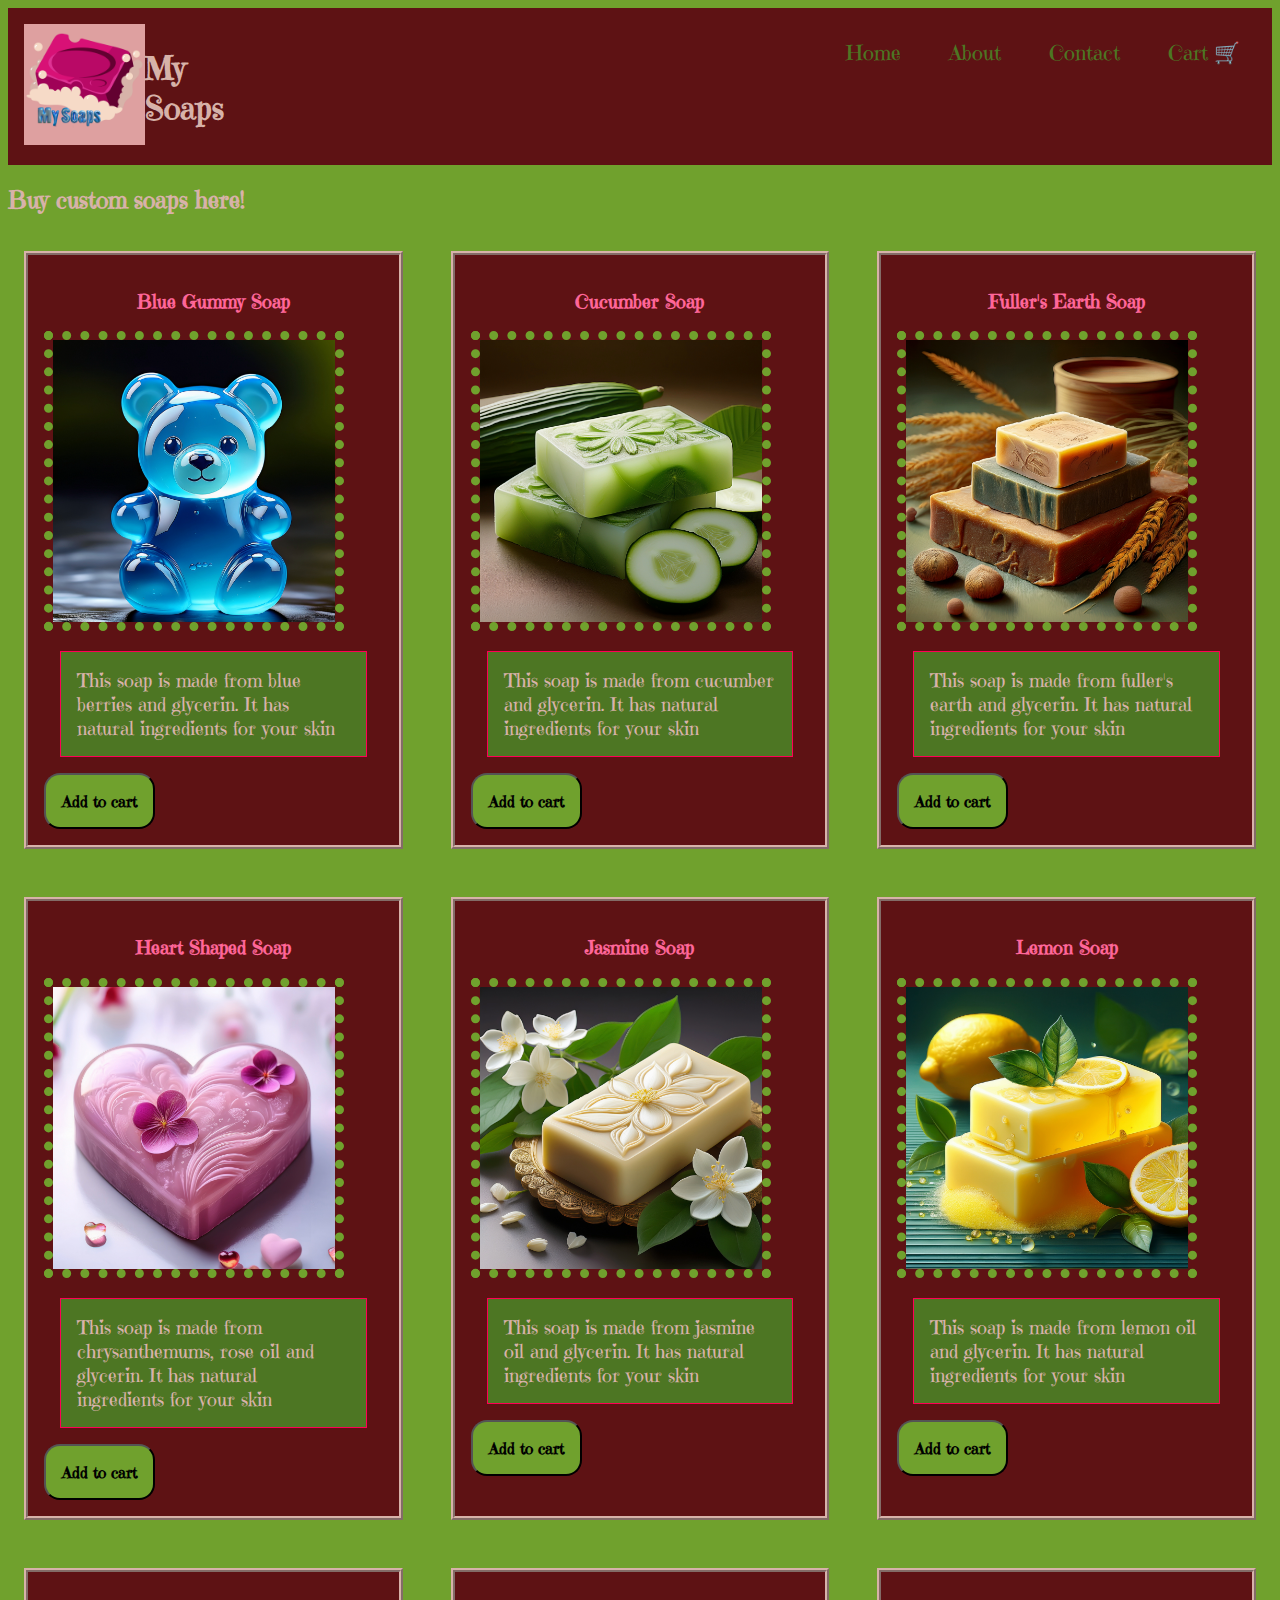
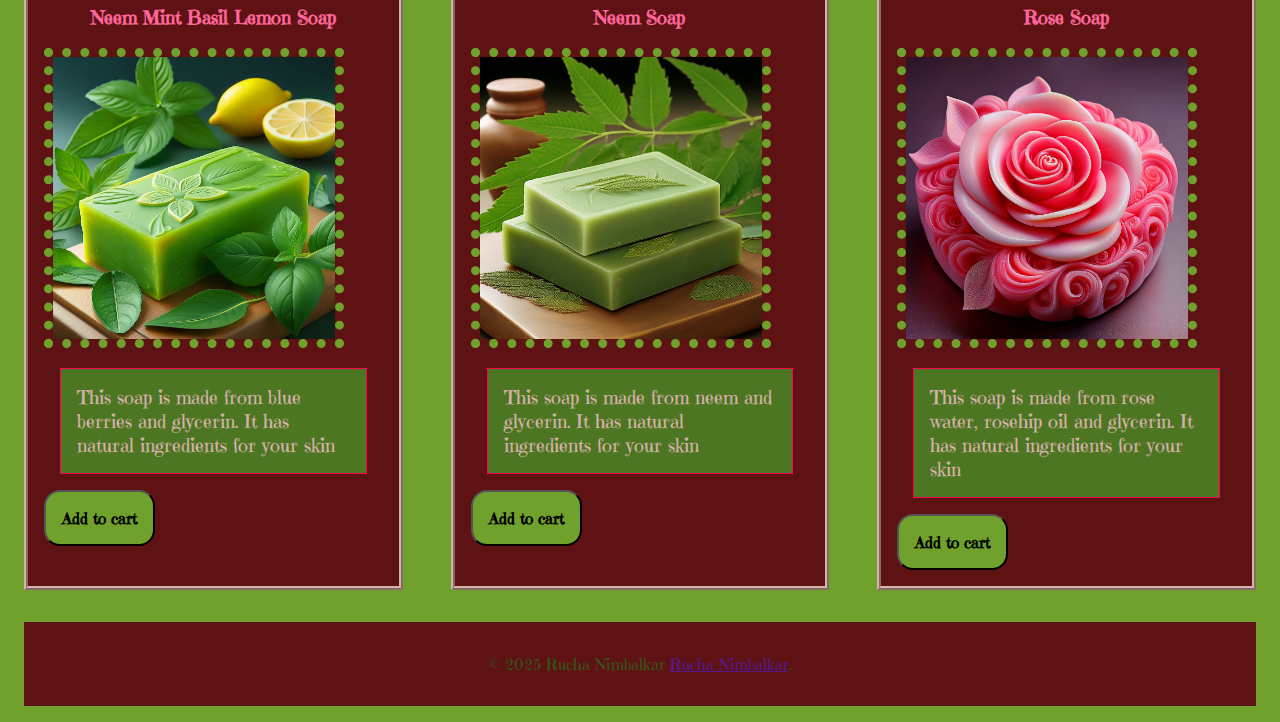
<file: index.html>
<!DOCTYPE html>
<html>
    <head lang="en">

        <!-- Required meta tags always come first -->
        <meta charset="utf-8" >
        <meta name="viewport" content="width=device-width, initial-scale=1" >
        <meta name ="author" content="Rucha Nimbalkar">
    
        <link rel="preconnect" href="https://fonts.googleapis.com">
        <link rel="preconnect" href="https://fonts.gstatic.com" crossorigin>
        <link href="https://fonts.googleapis.com/css2?family=Emilys+Candy&display=swap" rel="stylesheet">
        <link rel="stylesheet" href="css/styles.css" >
        <link rel="icon" type="image/png" href="images/mysoapslogo.png">

        <title> My Soaps</title>
    </head>

    <body>
        <header>
            <div class="logo logo-and-h1"><a href="#"><img src="images/mysoapslogo.png" alt="my soaps logo"></a>
                <h1>My Soaps</h1>
            </div>

            <nav>
              <ul>
                <li><a href="#" target="_blank">Home</a></li>
                <li><a href="about.html" target="_blank">About</a></li>
                <li><a href="contact.html" target="_blank">Contact</a></li>
                <li><a class="myCart" href="cart.html" target="_blank">Cart <span class="badge hide"> </span> &#128722; </a></li>
              </ul>
            </nav>
        </header>

        <main>
            <h2>Buy custom soaps here!</h2>
            <div class="container">
                    <div class="card card1">
                        <h3>Blue Gummy Soap</h3>    
                        <img src="images/blue_gummy_soap.png" alt="blue gummy soap">
                        <p>This soap is made from blue berries and glycerin. It has natural ingredients for your skin</p>
                        <button class="order-button blue-soap"> Add to cart </button>
                    </div>
                    <div class="card card2">
                        <h3>Cucumber Soap</h3>
                        <img src="images/cucumber_soap.png" alt="two cucumber soaps with cucumber slices and a big cucumber">
                        <p>This soap is made from cucumber and glycerin. It has natural ingredients for your skin</p>
                        <button class="order-button cucumber-soap"> Add to cart </button>
                    </div>
                    <div class="card card3">
                        <h3>Fuller's Earth Soap</h3>
                        <img src="images/fullers_earth_soap.png" alt="three soaps stacked">
                        <p>This soap is made from fuller's earth and glycerin. It has natural ingredients for your skin</p>
                        <button class="order-button fearth-soap" > Add to cart </button>
                    </div>
                    <div class="card card4">
                        <h3>Heart Shaped Soap</h3>
                        <img src="images/Heart_shaped_soap.png" alt="heart shaped soap">
                        <p>This soap is made from chrysanthemums, rose oil and glycerin. It has natural ingredients for your skin</p>
                        <button class="order-button heart-soap"> Add to cart </button>
                    </div>
                     <div class="card card5">
                        <h3>Jasmine Soap</h3>
                        <img src="images/jasmine_soap.png" alt="blue gummy soap">
                        <p>This soap is made from jasmine oil and glycerin. It has natural ingredients for your skin</p>
                        <button class="order-button jasmine-soap"> Add to cart </button>
                     </div>
                    <div class="card card6">
                        <h3>Lemon Soap</h3>
                        <img src="images/lemon_soap.png" alt="blue gummy soap">
                        <p>This soap is made from lemon oil and glycerin. It has natural ingredients for your skin</p>
                        <button class="order-button lemon-soap"> Add to cart </button>
                    </div>
                    <div class="card card7">
                        <h3>Neem Mint Basil Lemon Soap</h3>
                        <img src="images/neem_mint_basil_lemon_soap.png" alt="blue gummy soap">                
                        <p>This soap is made from blue berries and glycerin. It has natural ingredients for your skin</p>
                        <button class="order-button nmbl-soap"> Add to cart </button>
                    </div>
                    <div class="card card8">
                        <h3>Neem Soap</h3>
                        <img src="images/neem_soap.png" alt="two neem soaps stacked with neem leaves on the side">
                        <p>This soap is made from neem and glycerin. It has natural ingredients for your skin</p>
                        <button class="order-button neem-soap"> Add to cart </button>
                    </div>

                    <div class="card card9">
                        <h3>Rose Soap</h3>
                        <img src="images/rose_soap.png" alt="faint pink rose shaped soap">
                         <p>This soap is made from rose water, rosehip oil and glycerin. It has natural ingredients for your skin</p>
                        <button class="order-button rose-soap"> Add to cart </button>
                    </div>
            </div>          
        </main>

        <footer>
            <p>&copy; 2025 Rucha Nimbalkar <a href="" target="_blank">Rucha Nimbalkar</a>.</p>
        </footer>
        <script src="js/custom.js"></script>
    </body>
</html>
</file>
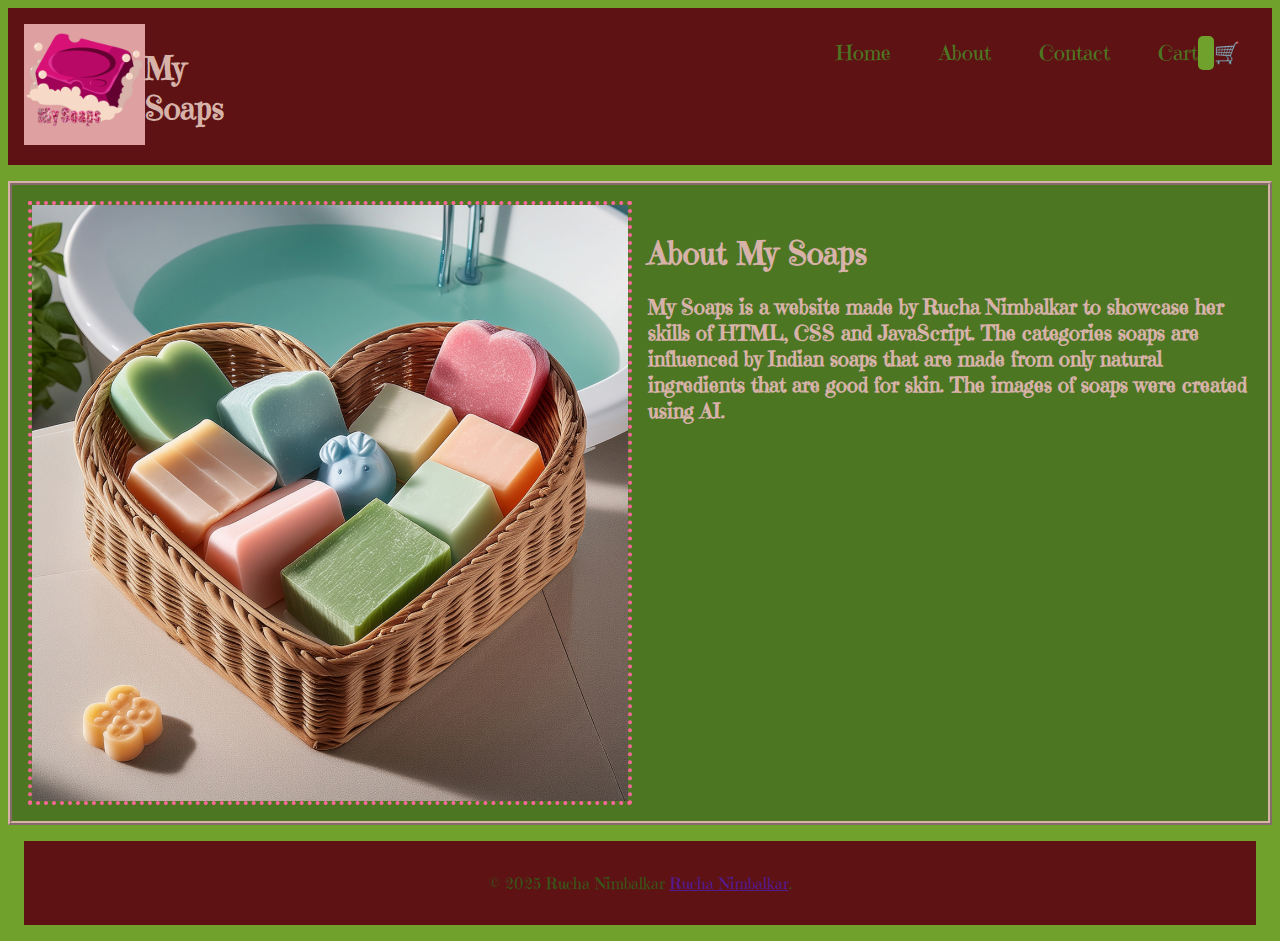
<file: about.html>
<!DOCTYPE html>
<html>
    <head lang="en">

        <!-- Required meta tags always come first -->
        <meta charset="utf-8" >
        <meta name="viewport" content="width=device-width, initial-scale=1" >
        <meta name ="author" content="Rucha Nimbalkar">
    
        <link rel="preconnect" href="https://fonts.googleapis.com">
        <link rel="preconnect" href="https://fonts.gstatic.com" crossorigin>
        <link href="https://fonts.googleapis.com/css2?family=Emilys+Candy&display=swap" rel="stylesheet">
        <link rel="stylesheet" href="css/styles.css" >
        <link rel="icon" type="image/png" href="images/ai-soaps-logo.png">

        <title> My Soaps</title>
    </head>

    <body>
        <header>
            <div class="logo logo-and-h1"><a href="index.html"><img src="images/ai-soaps-logo.png" alt="my soaps logo"></a>
                <h1>My Soaps</h1>
            </div>
   
        

            <nav>
              <ul>
                <li><a href="index.html" target="_blank">Home</a></li>
                <li><a href="#">About</a></li>
                <li><a href="contact.html" target="_blank">Contact</a></li>
                <li><a href="cart.html" target="_blank">Cart<span class="badge hide"> </span>&#128722; </a></li>
              </ul>
            </nav>
        </header>

        <main>
            <div class="parent">
                <img src="images/about.png" alt="my soaps">
                <div>
                    <h3 class="about-heading">About My Soaps</h3>
                    <p class="about-p">
                        My Soaps is a website made by Rucha Nimbalkar to showcase her skills of HTML, CSS and JavaScript.
                        The categories soaps are influenced by Indian soaps that are made from only natural ingredients that are good for skin.
                        The images of soaps were created using AI. 
                    </p>
                </div>
           
            </div>
        </main>

        <footer>
            <p>&copy; 2025 Rucha Nimbalkar <a href="" target="_blank">Rucha Nimbalkar</a>.</p>
        </footer>
        <script src="js/about.js"></script>
    </body>
</html>
</file>
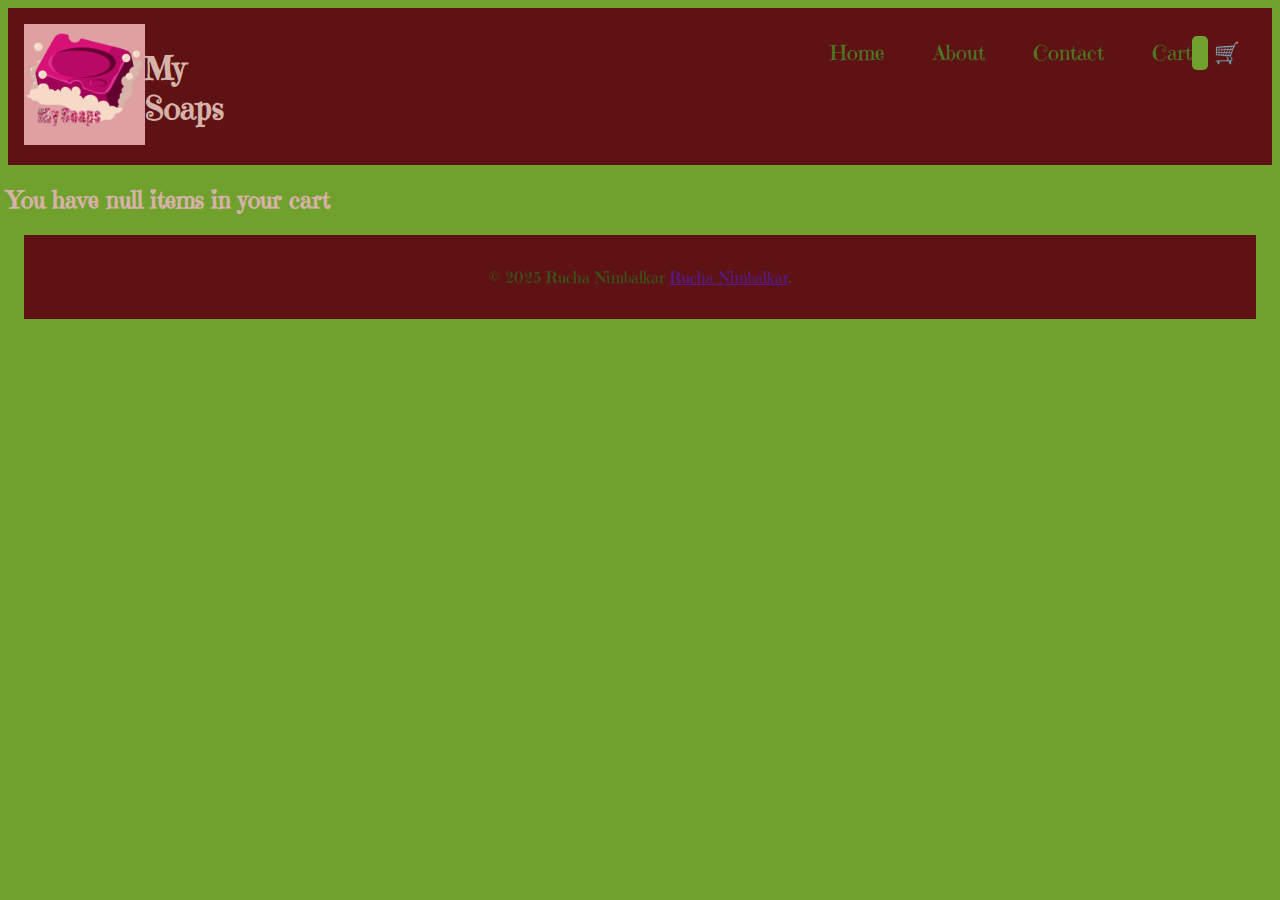
<file: cart.html>
<!DOCTYPE html>
<html lang="en">
    <head>

        <!-- Required meta tags always come first -->
        <meta charset="utf-8" >
        <meta name="viewport" content="width=device-width, initial-scale=1" >
        <meta name ="author" content="Rucha Nimbalkar">
    
        <link rel="preconnect" href="https://fonts.googleapis.com">
        <link rel="preconnect" href="https://fonts.gstatic.com" crossorigin>
        <link href="https://fonts.googleapis.com/css2?family=Emilys+Candy&display=swap" rel="stylesheet">
        <link rel="stylesheet" href="css/styles.css" >
        <link rel="icon" type="image/png" href="images/ai-soaps-logo.png">

        <title> My Soaps</title>
    </head>

    <body>
        <header>
            <div class="logo logo-and-h1"><a href="#"><img src="images/ai-soaps-logo.png" alt="my soaps logo"></a>
                <h1>My Soaps</h1>
            </div>

            <nav>
              <ul>
                <li><a href="index.html" target="_blank">Home</a></li>
                <li><a href="about.html" target="_blank">About</a></li>
                <li><a href="contact.html" target="_blank">Contact</a></li>
                <li><a href="#">Cart<span class="badge hide"> </span> &#128722; </a></li>
              </ul>
            </nav>
        </header>

        <main>
            <div class="myclass">
                <h2 class="cart-heading">Your cart is empty! </h2>
        
            </div>
        </main>

        <footer>
            <p>&copy; 2025 Rucha Nimbalkar <a href="" target="_blank">Rucha Nimbalkar</a>.</p>
        </footer>
        <script src="js/cart.js"></script>
    </body>
</html>
</file>
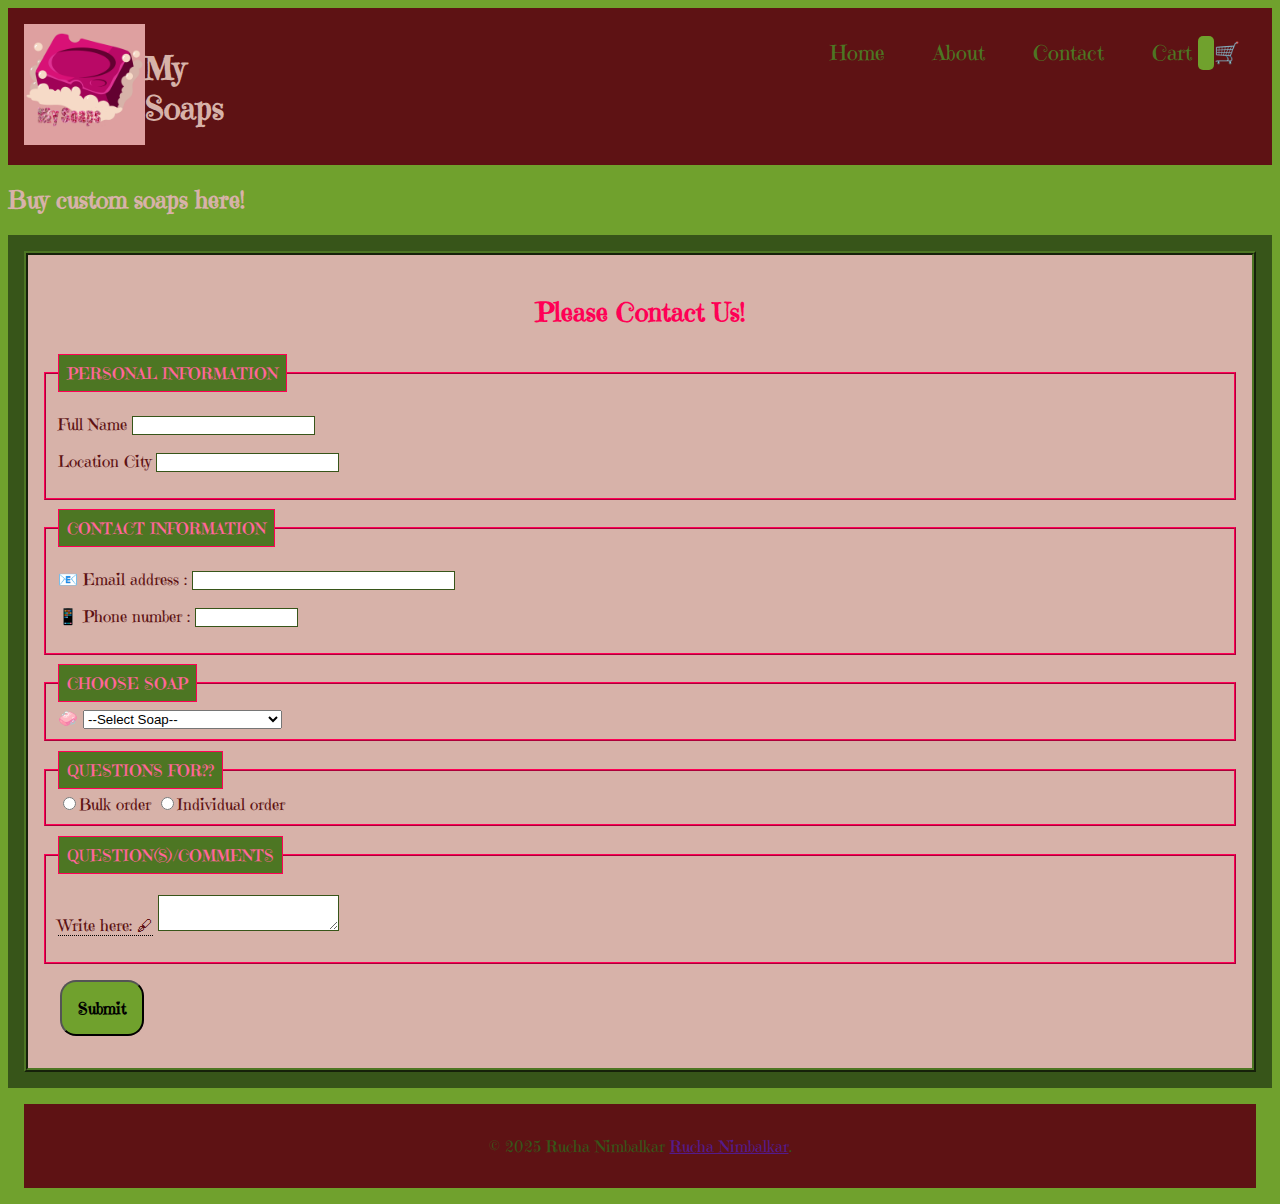
<file: contact.html>
<!DOCTYPE html>
<html>
    <head lang="en">

        <!-- Required meta tags always come first -->
        <meta charset="utf-8" >
        <meta name="viewport" content="width=device-width, initial-scale=1" >
        <meta name ="author" content="Rucha Nimbalkar">
        
        <link rel="preconnect" href="https://fonts.googleapis.com">
        <link rel="preconnect" href="https://fonts.gstatic.com" crossorigin>
        <link href="https://fonts.googleapis.com/css2?family=Emilys+Candy&display=swap" rel="stylesheet">
        <link rel="stylesheet" href="css/styles.css" >
        <link rel="icon" type="image/png" href="images/ai-soaps-logo.png">

        <title> My Soaps</title>
    </head>

    <body>
        <header>
            <div class="logo logo-and-h1"><a href="index.html"><img src="images/ai-soaps-logo.png" alt="my soaps logo"></a>
                <h1>My Soaps</h1>
            </div>
       
      

            <nav>
              <ul>
                <li><a href="index.html" target="_blank">Home</a></li>
                <li><a href="about.html" target="_blank">About</a></li>
                <li><a href="#">Contact</a></li>
                <li><a href="cart.html" target="_blank">Cart <span class="badge hide"> </span>&#128722;</a></li>
              </ul>
            </nav>
        </header>

        <main>
            <h2>Buy custom soaps here!</h2>
            <div class="form-container">
                <form id="contact-form">    
                    <h3>Please Contact Us!</h3>
                    <fieldset>
                        <legend> Personal Information</legend>
                        <p>
                            <label for="fullname">Full Name</label>
                            <input type="text" id="fullname" name="name" required>
                        </p>

                        <p>
                            <label for="city">Location City</label>
                            <input type="text" id="city" name="city" required>
                        </p>
                    </fieldset>

                    <fieldset>
                        <legend>Contact Information</legend>

                        <p>
                            <label for="email"> &#128231; Email address : </label>
                            <input id="email" type="email" name="email" size="30" required>
                        </p>

                        <p>
                            <label for="phone"> &#128241; Phone number : </label>
                            <input id="phone" type="tel" name="phone" pattern="[0-9]{3}-[0-9]{3}-[0-9]{4}" size="10" required>
                        </p>
                    </fieldset>

                    <fieldset>
                        <legend> Choose Soap</legend>
                        <label for="choice"> &#x1F9FC;</label>
                        <select name="choice" id="choice">
                            <option value=" ">--Select Soap--</option>
                            <option value="blue gummmy soap">Blue Gummy Soap</option>
                            <option value="cucumber soap">Cucumber Soap</option>
                            <option value="fullers earth soap">Fullers Earth Soap</option>
                            <option value="heart shaped soap">Heart Shaped Soap</option>
                            <option value="jamsine soap">Jasmine Soap</option>
                            <option value="lemon soap">Lemon Soap</option>
                            <option value="neem mint basil lemon soap">Neem Mint Basil Lemon Soap</option>
                            <option value="neem soap">Neem Soap</option>
                            <option value="rose soap">Rose Soap</option>
                        </select>
                    </fieldset>

                    <fieldset>
                        <legend>Questions for??</legend>
                        <label for="bulk"> <input type="radio" id="bulk" name="order" value="bulk">Bulk order</label>
                        <label for="individual"> <input type="radio" id="individual" name="order" value="bulk">Individual order</label>                   
                    </fieldset>

                    <fieldset>
                        <legend>Question(s)/Comments</legend>
                        <p>
                           
                            <label class="tooltip" for="comment">Write here: &#128395; <span class="tooltiptext">Let us know your thoughts.</span> </label>
                            <textarea id="comment" name="comment"></textarea>
                        </p>
                    </fieldset>
                   
                    <button type="submit">Submit</button>
                </form>
            </div>           
        </main>

        <footer>
            <p>&copy; 2025 Rucha Nimbalkar <a href="" target="_blank">Rucha Nimbalkar</a>.</p>
        </footer>
        <script src="js/contact.js"></script>
    </body>
</html>
</file>
<file: css/styles.css>
/*CSS Variables*/
/*Pseudo class selector*/
:root{
    --neem-green: #375519;
    --lime-green:#70A12D;
    --dark-green:#4d7623;
    --faint-pink:#D7B2A9;
    --rose-pink: #ff0055;
    --light-pink: #ff6699;
    --burgundy:#5e1214;
    --font1:"Emilys Candy", serif;

}

html {
    box-sizing: border-box;
  }
  *,
  *:before,
  *:after {
    box-sizing: inherit;
}


img{
    width:100%;
}
  .logo {
    width:200px;
  }

body{
    background-color: var(--lime-green);  
    color:var(--faint-pink);
    font-family: var(--font1);
    font-weight: 400;
    font-style: normal;
}

header{
    background-color: var(--burgundy);
    padding:1rem;
    display:flex;
    flex-flow: row wrap;
    gap:1rem;
    justify-content: space-between;
    margin-bottom:1rem;
}

.logo-and-h1{
    display: flex;
    align-items: flex-end;
}
header nav ul{
    display: flex;
    flex-flow: row wrap;
    gap: 1rem;
    align-items: center;
    list-style-type: none;
    padding: 0;
    margin: 0;
}

header nav ul a{
    display: block;
    font-size: 1.3rem;
    text-decoration: none;
    color: var(--dark-green);
    padding:1rem;
}

header nav ul a:hover{
    color:var(--neem-green);
}

.parent{
    background-color: var(--dark-green);
    border: 0.3rem ridge var(--faint-pink);
    display: grid;
    grid-template-columns: 1fr;
    gap:1rem;
    padding:1rem;
    /* padding-right: 30rem; */
}
/* * {
    border: 1px dashed red;
  } */



.about-heading{
    font-size: 2rem;
    font-weight: 900;
    margin-bottom: 0;
}

.about-p{
    font-size: 1.3rem;
    font-weight:bolder;
}

.container{
    display:grid;
    grid-template-columns: 1fr;
    gap: 1rem;
}

.card{
    background-color: var(--burgundy);
    place-items:center;
    padding:1rem;
    border:0.3rem ridge var(--faint-pink);
    margin:1rem;
}
.card img{
    border: 0.6rem dotted var(--lime-green);
    width: 300px;
}

.card img:hover{
    border:0.6rem dotted var(--neem-green);
}
.card h3{
    color:var(--light-pink);
}

.card p{
    
    background-color: var(--dark-green);
    color:var(--faint-pink);
    border:0.1rem ridge var(--rose-pink);
    margin: 1rem;
    padding: 1rem;
    font-size: 1.2rem;

}

button{
    background-color: var(--lime-green);
    border-radius: 1rem;
    padding:1rem;
    font-size: 1rem;
    font-family: var(--font1);
    font-weight: bold;
    transition: background-color 0.3s ease;
}

button:hover{
    background-color: var(--faint-pink);
}

footer{
    background-color: var(--burgundy);
    color:var(--neem-green);
    text-align: center;
    padding:1rem;
    margin:1rem;
}

@media (max-width: 850px) {
    header {
      justify-content: center;
    }
}

@media(min-width: 699px){
    .container{
        grid-template-columns: 1fr 1fr 1fr;
    }
    .parent{
        grid-template-columns: 1fr 1fr;
    }
    .parent img{
        border: 0.3rem dotted var(--light-pink);
        max-width: 100%;
        grid-column: 1/2;
        grid-row: 1/3;
        padding:0;
        margin:0;
    }
}


.form-container{
    background-color: var(--neem-green);
    padding: 1rem;
}

form{
    background-color: var(--faint-pink);
    padding: 1rem;
    border:0.3rem ridge var(--dark-green);
}
form h3{
    text-align: center;
    color:var(--rose-pink);
    font-size: 1.6rem;
}

fieldset {
	margin: 0.6rem auto 0 auto;
    border:0.13rem ridge var(--rose-pink);
}

legend {
	background-color: var(--dark-green);
	border: 0.1rem ridge var(--rose-pink);
	color: var(--light-pink);
	padding: 0.5rem;
	text-transform: uppercase;
}

label{
    color:var(--burgundy);
}
input,textarea{
    border:0.1rem solid var(--neem-green);
}


form button{
    margin:1rem;
}

.badge {
    background-color: var(--lime-green);
    color: var(--faint-pink);
    padding: 4px 8px;
    text-align: center;
    border-radius: 5px;
  }
  
.hide {
    display: none;
}


.tooltip {
    position: relative;
    display: inline-block;
    border-bottom: 1px dotted black; /* If you want dots under the hoverable text */
  }
  
  /* Tooltip text */
  .tooltip .tooltiptext {
    visibility: hidden;
    width: 120px;
    background-color: black;
    color: #fff;
    text-align: center;
    padding: 5px 0;
    border-radius: 6px;
   
    /* Position the tooltip text - see examples below! */
    position: absolute;
    z-index: 1;
  }
  
  /* Show the tooltip text when you mouse over the tooltip container */
  .tooltip:hover .tooltiptext {
    visibility: visible;
  }
</file>
